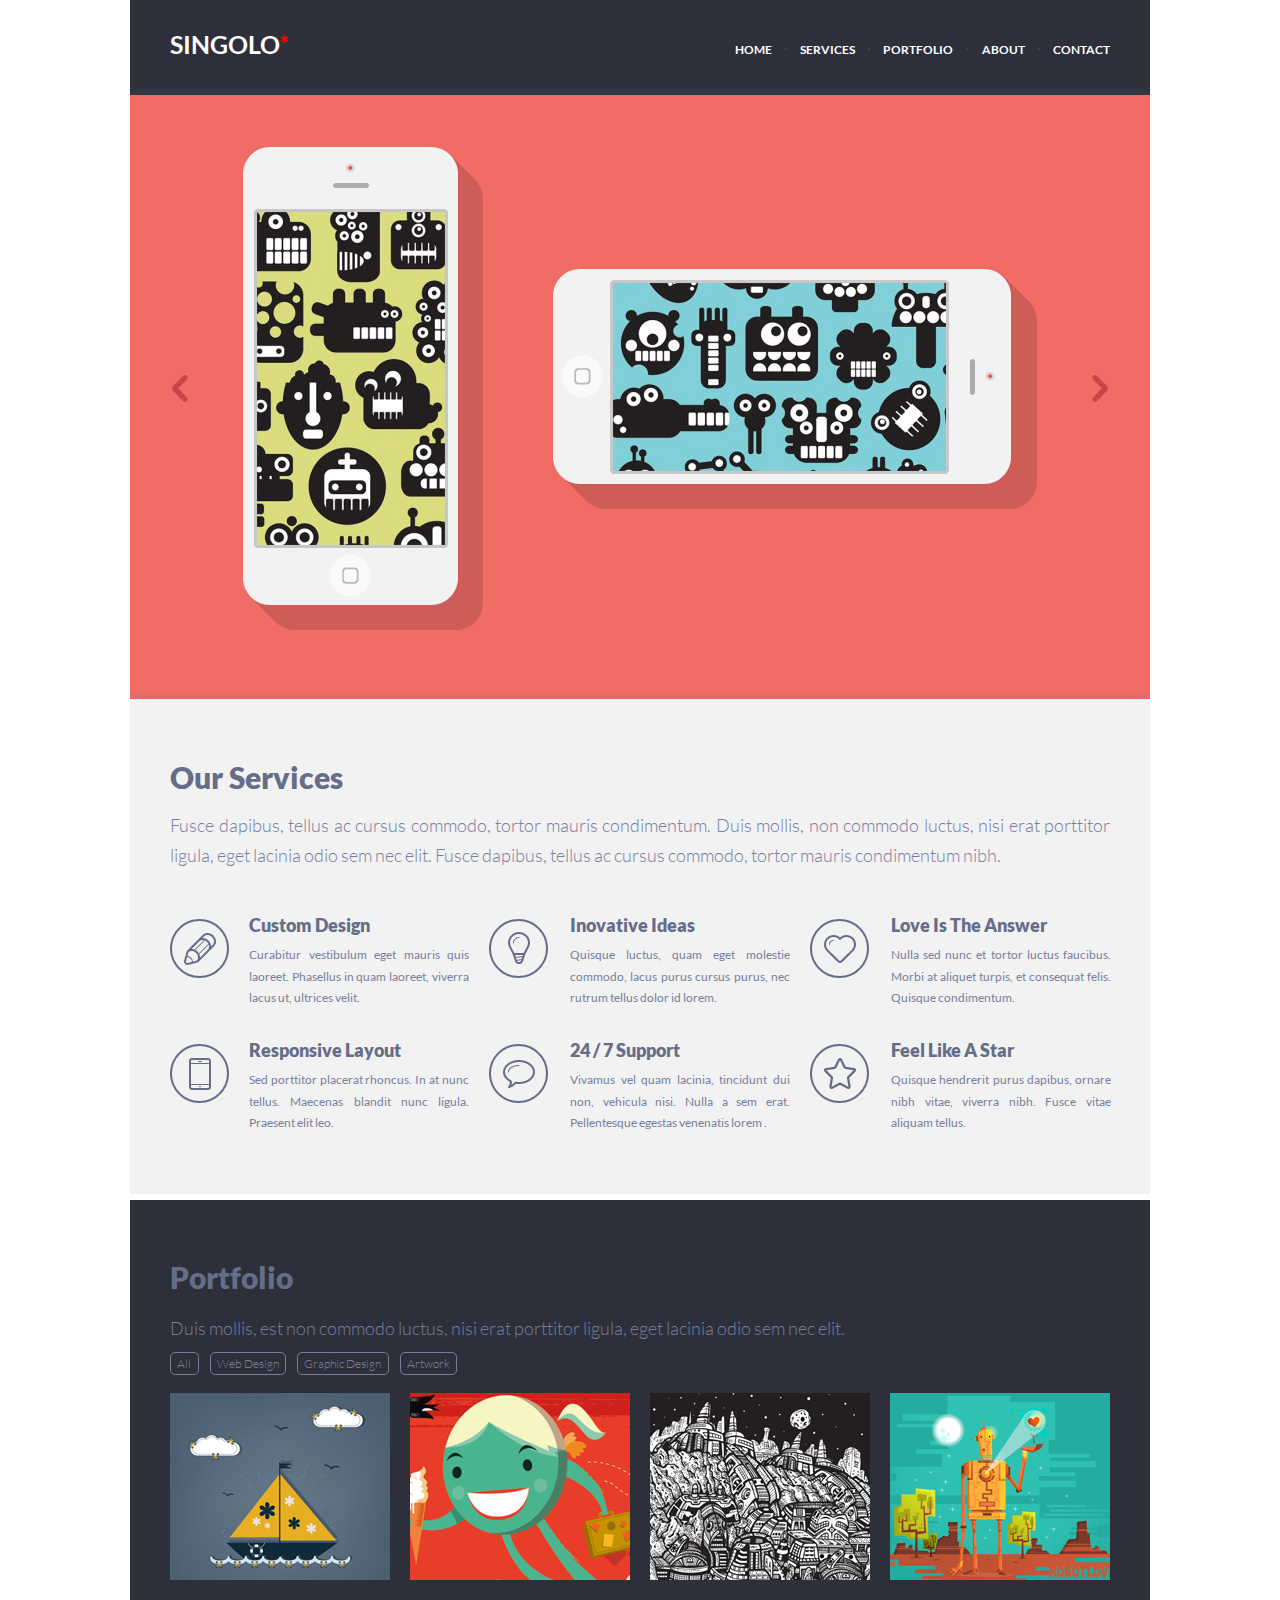
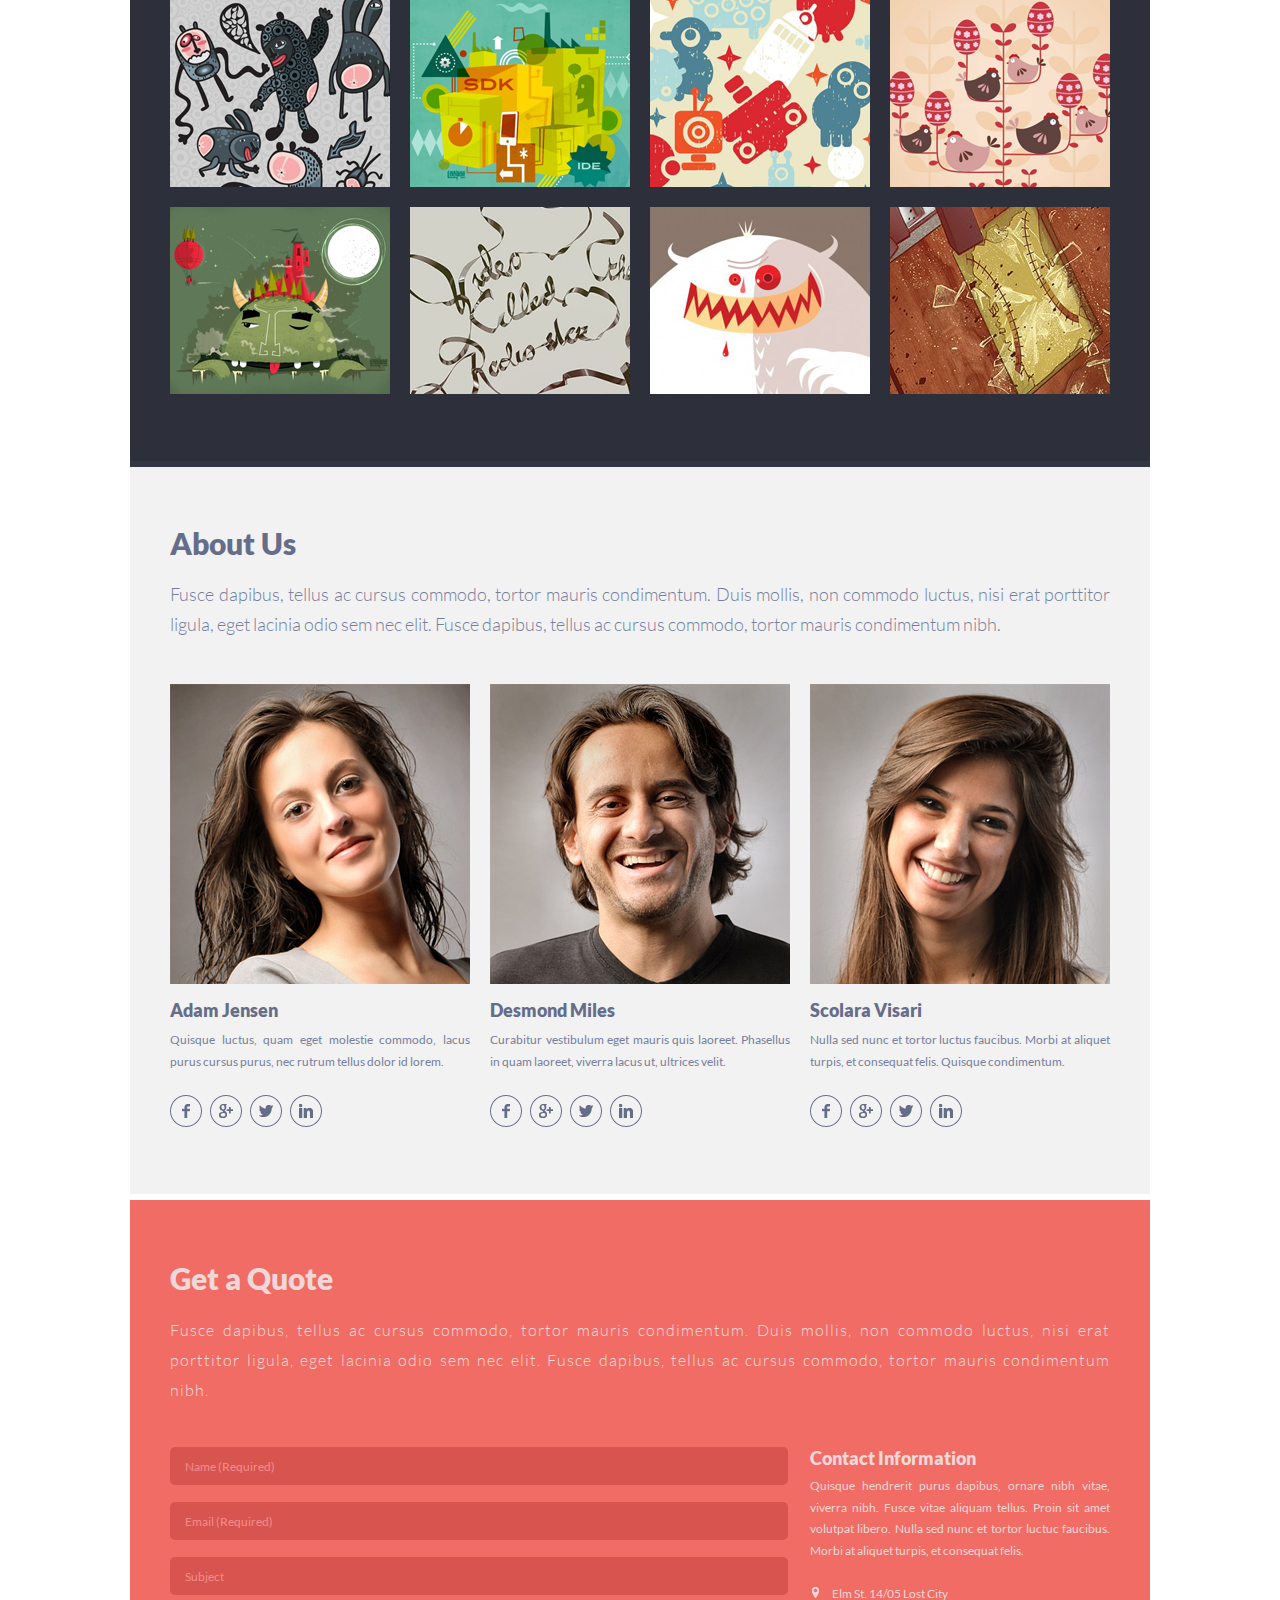
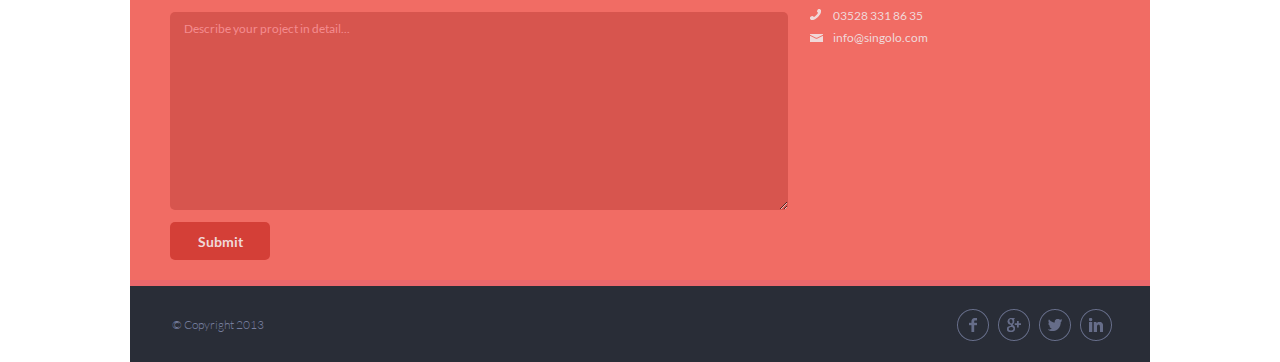
<file: index.html>
<!DOCTYPE html>
<html lang="en">
  <head>
    <meta charset="UTF-8" />
    <meta name="viewport" content="width=device-width, initial-scale=1.0" />
    <title>Document</title>
    <link rel="stylesheet" href="style.css" />
    <link rel="stylesheet" href="fonts.css" />
  </head>
  <body>
    <div class="wrap">
      <div id="anchorHome"></div>
      <div class="headerBg">
        <div class="fixWrap">
          <div class="content">
            <header>
              <!--burger-->
              <div class="burger">
                <div class="burgerMenu">
                  <input id="toggle" type="checkbox" />

                  <label class="burgerBtn" for="toggle">
                    <span></span>
                  </label>
                  <ul class="burgerBox">
                    <div class="logoBurger">
                      <h1>SINGOLO<span class="star">*</span></h1>
                    </div>
                    <li><a class="burgerItem" href="#anchorHome">HOME</a></li>
                    <li>
                      <a class="burgerItem" href="#anchorServices">SERVICES</a>
                    </li>
                    <li>
                      <a class="burgerItem" href="#anchorPortfolio"
                        >PORTFOLIO</a
                      >
                    </li>
                    <li><a class="burgerItem" href="#anchorAbout">ABOUT</a></li>
                    <li>
                      <a class="burgerItem" href="#anchorContact">CONTACT</a>
                    </li>
                  </ul>
                </div>

                <!--burger-->
                <div class="logo">
                  <h1>SINGOLO<span class="star">*</span></h1>
                </div>
              </div>
              <nav>
                <a href="#anchorHome" class="navItem">HOME</a>
                <span class="point">·</span>
                <a href="#anchorServices" class="navItem">SERVICES</a>
                <span class="point">·</span>
                <a href="#anchorPortfolio" class="navItem">PORTFOLIO</a>
                <span class="point">·</span>
                <a href="#anchorAbout" class="navItem">ABOUT</a>
                <span class="point">·</span>
                <a href="#anchorContact" class="navItem">CONTACT</a>
              </nav>
            </header>
          </div>
        </div>
        <div class="polosa"></div>
      </div>
      <div class="mainSlider">
        <div class="sliderBg">
          <div class="sliderContent">
            <div class="slider">
              <img src="assets/img/chev.png" alt="" class="chev1" />
              <img src="assets/img/ver-mob.png" alt="" class="verMob" />

              <img src="assets/img/di-mob.png" alt="" class="diaMob" />
              <img src="assets/img/chev2.png" alt="" class="chev2" />
            </div>
          </div>
        </div>

        <div class="sliderBg2">
          <div class="slider2Content">
            <div class="slider2">
              <img src="assets/img/Slide-2.png" alt="" class="mainImg" />
            </div>
          </div>
        </div>
      </div>
      <!--slider-->

      <div class="polosa2"></div>
      <div id="anchorServices"></div>
      <div class="servicesBg">
        <div class="servicesContent">
          <div class="services">
            <h1>
              Our Services
            </h1>

            <p>
              Fusce dapibus, tellus ac cursus commodo, tortor mauris
              condimentum. Duis mollis, non commodo luctus, nisi erat porttitor
              ligula, eget lacinia odio sem nec elit. Fusce dapibus, tellus ac
              cursus commodo, tortor mauris condimentum nibh.
            </p>
          </div>

          <div class="icons">
            <div class="first">
              <div class="firstWr1">
                <div class="icon1">
                  <img src="assets/img/pencil.png" alt="" />
                </div>

                <div class="iconText1">
                  <h2>Custom Design</h2>
                  <p>
                    Curabitur vestibulum eget mauris quis laoreet. Phasellus in
                    quam laoreet, viverra lacus ut, ultrices velit.
                  </p>
                </div>
              </div>
              <div class="firstWr1">
                <div class="icon">
                  <img src="assets/img/light_.png" alt="" />
                </div>
                <div class="iconText">
                  <h2>Inovative Ideas</h2>
                  <p>
                    Quisque luctus, quam eget molestie commodo, lacus purus
                    cursus purus, nec rutrum tellus dolor id lorem.
                  </p>
                </div>
              </div>
              <div class="firstWr1">
                <div class="icon3">
                  <img src="assets/img/love.png" alt="" />
                </div>
                <div class="iconText">
                  <h2>Love Is The Answer</h2>
                  <p>
                    Nulla sed nunc et tortor luctus faucibus. Morbi at aliquet
                    turpis, et consequat felis. Quisque condimentum.
                  </p>
                </div>
              </div>
            </div>
            <div class="second">
              <div class="firstWr1">
                <div class="icon1">
                  <img src="assets/img/mobile.png" alt="" />
                </div>
                <div class="iconText1">
                  <h2>Responsive Layout</h2>
                  <p>
                    Sed porttitor placerat rhoncus. In at nunc tellus. Maecenas
                    blandit nunc ligula. Praesent elit leo.
                  </p>
                </div>
              </div>
              <div class="firstWr1">
                <div class="icon">
                  <img src="assets/img/Email.png" alt="" />
                </div>
                <div class="iconText">
                  <h2>24 / 7 Support</h2>
                  <p>
                    Vivamus vel quam lacinia, tincidunt dui non, vehicula nisi.
                    Nulla a sem erat. Pellentesque egestas venenatis lorem .
                  </p>
                </div>
              </div>
              <div class="firstWr1">
                <div class="icon3">
                  <img src="assets/img/star.png" alt="" />
                </div>
                <div class="iconText">
                  <h2>Feel Like A Star</h2>
                  <p>
                    Quisque hendrerit purus dapibus, ornare nibh vitae, viverra
                    nibh. Fusce vitae aliquam tellus.
                  </p>
                </div>
              </div>
            </div>
          </div>
        </div>
      </div>
      <!--Services-->
      <div class="polosa3"></div>
      <div id="anchorPortfolio"></div>
      <div class="headerWrap">
        <div class="headerConteiner">
          <div class="headerTexts">
            <h2>Portfolio</h2>
            <p>
              Duis mollis, est non commodo luctus, nisi erat porttitor ligula,
              eget lacinia odio sem nec elit.
            </p>
            <div class="buttons">
              <a href="##" class="butn">All</a>
              <a href="##" class="butn">Web Design</a>
              <a href="##" class="butn">Graphic Design</a>
              <a href="##" class="butn">Artwork</a>
            </div>
          </div>

          <div class="images">
            <img src="assets/img/Project.png" alt="" class="portImg" />
            <img src="assets/img/1.png" alt="" class="portImg" />
            <img src="assets/img/Layer_9.png" alt="" class="portImg" />
            <img src="assets/img/2.png" alt="" class="portImg" />
            <img src="assets/img/3.png" alt="" class="portImg" />
            <img src="assets/img/4.png" alt="" class="portImg" />
            <img src="assets/img/Layer_11.png" alt="" class="portImg" />
            <img src="assets/img/Layer_8.png" alt="" class="portImg" />
            <img src="assets/img/5.png" alt="" class="portImg" />
            <img src="assets/img/6.png" alt="" class="portImg asee" />
            <img src="assets/img/7.png" alt="" class="portImg" />
            <img src="assets/img/8.png" alt="" class="portImg" />
          </div>
        </div>
      </div>
      <!--Portfolio-->
      <div class="strip"></div>
      <div id="anchorAbout"></div>
      <div class="aboutUs">
        <div class="aboutConteiner">
          <div class="textAboutUs">
            <h2>About Us</h2>
            <p>
              Fusce dapibus, tellus ac cursus commodo, tortor mauris
              condimentum. Duis mollis, non commodo luctus, nisi erat porttitor
              ligula, eget lacinia odio sem nec elit. Fusce dapibus, tellus ac
              cursus commodo, tortor mauris condimentum nibh.
            </p>
          </div>

          <div class="imgAboutUs">
            <div>
              <img src="assets/img/photo.png" alt="" class="imgAboutUsItem" />

              <h3>Adam Jensen</h3>
              <p>
                Quisque luctus, quam eget molestie commodo, lacus purus cursus
                purus, nec rutrum tellus dolor id lorem.
              </p>
              <div class="social">
                <a href=""><img src="assets/img/3-layers.png" alt=""/></a>
                <a href=""><img src="assets/img/google.png" alt=""/></a>
                <a href=""><img src="assets/img/twit.png" alt=""/></a>
                <a href=""><img src="assets/img/inst.png" alt=""/></a>
              </div>
            </div>

            <div>
              <img src="assets/img/photo2.png" alt="" class="imgAboutUsItem" />

              <h3>Desmond Miles</h3>
              <p>
                Curabitur vestibulum eget mauris quis laoreet. Phasellus in quam
                laoreet, viverra lacus ut, ultrices velit.
              </p>
              <div class="social">
                <a href=""><img src="assets/img/3-layers.png" alt=""/></a>
                <a href=""><img src="assets/img/google.png" alt=""/></a>
                <a href=""><img src="assets/img/twit.png" alt=""/></a>
                <a href=""><img src="assets/img/inst.png" alt=""/></a>
              </div>
            </div>

            <div>
              <img src="assets/img/photo3.png" alt="" class="imgAboutUsItem" />

              <h3>Scolara Visari</h3>
              <p>
                Nulla sed nunc et tortor luctus faucibus. Morbi at aliquet
                turpis, et consequat felis. Quisque condimentum.
              </p>
              <div class="social">
                <a href=""><img src="assets/img/3-layers.png" alt=""/></a>
                <a href=""><img src="assets/img/google.png" alt=""/></a>
                <a href=""><img src="assets/img/twit.png" alt=""/></a>
                <a href=""><img src="assets/img/inst.png" alt=""/></a>
              </div>
            </div>
          </div>
        </div>
      </div>
      <div class="whiteStrip"></div>
      <!--AboutUs-->
      <div class="bgColor">
        <div class="wrapContent">
          <div class="headerText">
            <h2>Get a Quote</h2>
            <p>
              Fusce dapibus, tellus ac cursus commodo, tortor mauris
              condimentum. Duis mollis, non commodo luctus, nisi erat porttitor
              ligula, eget lacinia odio sem nec elit. Fusce dapibus, tellus ac
              cursus commodo, tortor mauris condimentum nibh.
            </p>
          </div>
          <div class="formContent">
            <form action="" class="form">
              <input
                name="text"
                type="text"
                placeholder="Name (Required)"
                required
                class="input"
              />
              <input
                name="email"
                type="email"
                placeholder="Email (Required)"
                required
                class="input"
              />
              <input
                class="input"
                name="subject"
                type="text"
                placeholder="Subject"
              />
              <textarea
                name="textarea"
                cols="30"
                rows="10"
                placeholder="Describe your project in detail..."
              ></textarea>

              <input class="btn input" type="submit" value="Submit" />
            </form>

            <div class="formText">
              <h3>Contact Information</h3>
              <p>
                Quisque hendrerit purus dapibus, ornare nibh vitae, viverra
                nibh. Fusce vitae aliquam tellus. Proin sit amet volutpat
                libero. Nulla sed nunc et tortor luctuc faucibus. Morbi at
                aliquet turpis, et consequat felis.
              </p>
              <div class="contacts">
                <p>
                  <img
                    src="assets/img/location.png"
                    alt=""
                    class="locationimg"
                  />
                  Elm St. 14/05 Lost City
                </p>
                <p>
                  <img src="assets/img/phone.png" alt="" class="phoneImg" />
                  <a href="tel:035283318635" type="tel">03528 331 86 35</a>
                </p>
                <p>
                  <img src="assets/img/mail.png" alt="" class="mailImg" />
                  <a href="mailto:info@singolo.com" type="mail"
                    >info@singolo.com</a
                  >
                </p>
              </div>
            </div>
          </div>
        </div>
      </div>
      <div id="anchorContact"></div>
      <div class="polosa2"></div>
      <!--GetAQuote-->
      <div class="foot">
        <footer>
          <p>© Copyright 2013</p>
          <div class="imgas">
            <a href=""><img src="assets/img/3-layers.png" alt=""/></a>
            <a href=""><img src="assets/img/google.png" alt=""/></a>
            <a href=""><img src="assets/img/twit.png" alt=""/></a>
            <a href=""><img src="assets/img/inst.png" alt=""/></a>
          </div>
        </footer>
      </div>
      <!--Footer-->
      <div id="modalWindow" class="modal">
        <div class="modalContent">
          <div class="modalConteiner"></div>
          <button class="ok">OK</button>
        </div>
      </div>
    </div>
    <script src="script.js"></script>
  </body>
</html>
</file>
<file: style.css>
* {
  margin: 0;
  padding: 0;
}
html {
  scroll-behavior: smooth;
}

.wrap {
  margin: 0 auto;
  width: 1020px;
}
.headerBg {
  background-color: #2d303a;
  position: fixed;
  width: 1020px;
  z-index: 999999;
}
.content {
  width: 940px;
  margin: 0 auto;
}

header {
  display: flex;
  justify-content: space-between;
  /* margin-left: 40px; */

  align-items: center;
  /* height: 89px; */
  color: #414556;
  padding: 40px 0 31px;
}

.logo h1 {
  color: #ffffff;
  font-family: "Lato Bold";
  font-size: 25px;
  line-height: 6.32px;
}
.logo {
  margin-bottom: 9px;
}
header a {
  text-decoration: none;
  color: #ffffff;
  font-family: "Lato Bold";
  font-size: 12px;
  line-height: 6.32px;
}

.polosa {
  height: 6px;
  background-color: #323746;
}

.point {
  padding: 7.5px;
}
.star {
  color: red;
}

nav a:hover {
  color: #f06c64;
}

.active:active {
  color: #f06c64;
}

.active {
  color: #f06c64;
}

.mainSlider {
  display: flex;
  overflow: hidden;
}
.sliderBg {
  padding-top: 96px;
  background-color: #f06c64;
}
.slider {
  display: flex;
  justify-content: center;
  align-items: center;
  padding: 51px 0 60px;
}
.sliderContent {
  width: 1020px;
  margin: 0 auto;
  /* padding-left: 80px; */
}

.sliderBg2 {
  padding-top: 96px;
  background-color: #648bf0;
}
.chev1 {
  right: 55px;
  position: relative;
  z-index: 999;
}
.chev2 {
  left: 55px;
  position: relative;
  z-index: 999;
}
.chev1:hover {
  cursor: pointer;
  transform: scale(1.2);
  transition: 0.3s;
}
.chev2:hover {
  cursor: pointer;
  transform: scale(1.2);
  transition: 0.3s;
}

.slider2 {
  display: flex;
  justify-content: center;
  align-items: center;
  padding: 51px 0 60px;
}
.slider2Content {
  width: 1020px;
  margin: 0 auto;
}

.sliderAnim {
  transform: translateX(-1020px);
  transition: 1.5s;
}
.sliderAnim2 {
  transform: translateX(-2040px);
  transition: 1.5s;
}
.sliderAnim3 {
  transform: translateX(1020px);
  transition: 1.5s;
}

.verMob {
  margin-right: 60px;
}

.diaMob {
  margin-left: 10px;
}
.polosa2 {
  height: 6px;
  background-color: #ea676b;
}
/* Slider */

.servicesBg {
  padding-top: 60px;
  background-color: #f2f2f2;
}

.servicesContent {
  width: 940px;
  margin: 0 auto;
}

.services {
  padding-bottom: 44px;
}
.services h1 {
  color: #666d89;
  font-family: "Lato Black";
  font-size: 30px;
}

.services p {
  color: #767e9e;
  font-family: "Lato Light";
  font-size: 18px;
  margin-top: 15px;
  line-height: 30px;

  text-align: justify;
}

.first {
  display: flex;
}
.firstWr1 {
  display: flex;
}
.second {
  margin-top: 30px;
  display: flex;
  padding-bottom: 60px;
}

.icons h2 {
  color: #666d89;
  font-family: "Lato Black";
  font-size: 18px;
}

.icons p {
  color: #767e9e;
  font-family: "Lato Regular";
  font-size: 12px;
  line-height: 21.56px;
  margin-top: 8px;
  text-align: justify;
  overflow-y: hidden;
  /* width: 225px; */
  height: 65px;
}

.iconText {
  width: 220px;

  margin-left: 22px;
}
.iconText1 {
  width: 220px;

  margin-left: 20px;
}

.icon {
  margin-left: 20px;
  margin-top: 5px;
}

.icon1 {
  margin-top: 5px;
}
.icon3 {
  margin-left: 20px;
  margin-top: 5px;
}

.polosa3 {
  height: 6px;
  background-color: #ffffff;
}

/* Services */

.imgAboutUs h3 {
  font-family: "Lato Black";
  color: #666d89;
  font-size: 18px;
  white-space: nowrap;
  overflow-x: hidden;

  width: 300px;
}

.textAboutUs h2 {
  font-family: "Lato Black";
  color: #666d89;
  font-size: 30px;
}

.headerTexts {
  padding-bottom: 21px;
  padding-top: 59px;
}
.headerTexts p {
  margin-bottom: 15px;
  font-family: "Lato Light";
  color: #767e9e;
  font-size: 18px;
}
.headerTexts h2 {
  padding-bottom: 22px;
  font-family: "Lato Black";
  color: #666d89;
  font-size: 30px;
}

.butn {
  font-family: "Lato Light";
  text-decoration: none;
  color: #767e9e;
  font-size: 12px;
  border: 1px solid;
  border-radius: 5px;
  padding: 3px 6.3px;
  margin-right: 7px;
  transition: 0.3s;
}

.butn:hover {
  color: white;
}
.activeBtn {
  color: white;
}

.headerWrap {
  background-color: #2d303a;
  display: flex;
  justify-content: center;
}

.images {
  display: flex;
  flex-wrap: wrap;
  justify-content: space-between;
  padding-bottom: 47px;
}

.images img:nth-child(n + 13) {
  display: none;
}
.images img {
  margin-bottom: 20px;
}

.strip {
  background-color: #323746;
  height: 6px;
}
/* Portfolio*/
.headerConteiner {
  width: 940px;
}
.aboutConteiner {
  width: 940px;
}
.aboutUs {
  background-color: #f2f2f2;
  padding-top: 58px;
  display: flex;
  justify-content: center;
}
.imgAboutUs {
  display: flex;
  word-wrap: none;
}
.imgAboutUs p {
  font-family: "Lato Regular";
  font-size: 12px;
  margin-top: 8px;
  padding-bottom: 23px;
  color: #767e9e;
  line-height: 21.56px;
  text-align: justify;
  width: 300px;
}
.imgAboutUs img {
  margin-right: 20px;
  margin-bottom: 11px;
}

.textAboutUs p {
  margin-top: 18px;
  margin-bottom: 45px;
  font-family: "Lato Light";
  color: #767e9e;
  font-size: 18px;
  line-height: 30px;
  text-align: justify;
}

.social img {
  margin-right: 4px;
  transition: 0.3s;
  /* padding-bottom: 43px; */
  padding-bottom: 52px;
}
.social img:hover {
  transform: scale(1.2);
}

.whiteStrip {
  height: 6px;
  background-color: white;
}

/* About Us */

.headerText h2 {
  font-family: "Lato Black";
  color: #f0d8d9;
  font-size: 30px;
  padding-bottom: 19px;
}

.formText h3 {
  font-family: "Lato Black";
  color: #f0d8d9;
  font-size: 18px;
  margin-bottom: 6px;
}

.wrapContent {
  width: 940px;
}
.bgColor {
  background-color: #f16c64;

  display: flex;
  justify-content: center;
  padding-top: 60px;

  /* padding-bottom: 20px; */
}

.headerText {
  padding-bottom: 42px;
}

.headerText p {
  line-height: 30px;
  font-family: "Lato Light";
  letter-spacing: 1px;
  color: #f0d8d9;
  text-align: justify;
}

.formContent {
  display: flex;
  padding-bottom: 3px;
}

.form {
  display: flex;
  flex-direction: column;
}

.formText {
  margin-left: 22px;
}

.formText p {
  font-size: 12px;
  line-height: 21.56px;
  font-family: "Lato Regular";
  color: #f0d8d9;
  text-align: justify;
}

::placeholder {
  color: #f48c8f;
  font-family: "Lato Regular";
  font-size: 12px;
  /* line-height: 21.56px; */
}

.input {
  margin-bottom: 17px;
  width: 603px;
  height: 38px;
  background-color: #d7554e;
  outline: none;
  border: none;
  border-radius: 5px;
  padding-left: 15px;
  color: #99312c;
}

textarea {
  background-color: #d7554e;
  border: none;
  border-radius: 5px;
  height: 180px;
  padding: 9px 14px;
}

.contacts {
  margin-top: 22px;
}
.contacts a {
  text-decoration: none;
  color: #f0d8d9;
}

.locationimg {
  margin-left: 2px;
  padding-right: 11px;
}
.phoneImg {
  padding-right: 10px;
}
.mailImg {
  padding-right: 8px;
}
/*Get a quote */
.foot {
  background-color: #292d37;
}

footer {
  width: 940px;
  display: flex;
  justify-content: space-between;
  align-items: center;
  margin-left: 42px;
  height: 76px;
}

footer p {
  font-family: "Lato Light";
  color: #767e9e;
  font-size: 12px;
}

.imgas img {
  margin-top: 5px;
  margin-left: 5px;
  transition: 0.3s;
}

.imgas img:hover {
  transform: scale(1.2);
}

.btn {
  width: 100px;
  margin-top: 12px;
  background: #d43f37;
  font-family: "Lato Bold";
  font-size: 14px;
  font-weight: 500;
  color: #f0d8d9;
  border: none;
  padding-left: 0;
  cursor: pointer;
  border-radius: 5px;
}

.btn:hover {
  background-color: #e03830;
  transition: 0.5s;
  transform: scale(1.1);
}
/* Footer */
.modal {
  display: none;
  position: fixed;
  padding-top: 300px;
  left: 0;
  top: 0;
  width: 100%;
  height: 100%;
  background-color: rgba(0, 0, 0, 0.5);
}

.modalContent {
  background-color: #f2f2f2;
  margin: 0 auto;

  padding: 20px;
  width: 40%;
  overflow: hidden;
  border: 4px solid #8e91a0e1;
  border-radius: 10px;
}

.ok {
  color: white;
  border: none;
  border-radius: 5px;
  background-color: #d43f37;
  padding: 8px 16px;
  font-size: 14px;
  margin-top: 10px;
}

.ok:hover {
  transition: 0.5s;
  transform: scale(1.1);
  text-decoration: none;
  cursor: pointer;
}
/* modal*/

@media (max-width: 785px) {
  .wrap {
    width: 785px;
  }

  header {
    width: 690px;
  }
  .headerBg {
    width: 785px;
  }
  .logo {
    margin-left: 40px;
  }
  .sliderContent {
    width: 785px;
  }
  .slider2Content {
    width: 785px;
  }
  .verMob {
    height: 362px;
  }
  .diaMob {
    height: 182px;
  }
  .mainImg {
    height: 362px;
  }
  .chev1 {
    right: 35px;
  }
  .chev2 {
    left: 35px;
  }
  .sliderAnim {
    transform: translateX(-785px);
  }
  .servicesContent {
    width: 690px;
  }
  .first {
    flex-direction: column;
  }

  .second {
    flex-direction: column;
    margin: 0;
  }
  .icons {
    display: flex;
    justify-content: space-around;
  }
  .icon,
  .icon1,
  .icon3 {
    margin-left: 0;
  }
  .firstWr1 {
    margin-bottom: 40px;
  }

  .headerConteiner {
    width: 690px;
  }
  .aboutConteiner {
    width: 690px;
  }
  .imgAboutUsItem {
    width: 220px;
  }
  .imgAboutUs p {
    width: 220px;
  }
  .imgAboutUs h3 {
    width: auto;
  }
  .wrapContent {
    width: 690px;
  }
  .input {
    width: 442px;
  }
  .btn {
    width: 100px;
  }
  footer {
    width: 690px;
  }
}

@media (max-width: 375px) {
  .wrap {
    width: 375px;
  }
  .headerBg {
    width: 375px;
  }
  nav {
    display: none;
  }

  .logo {
    padding-left: 100px;
    padding-top: 10px;
    /* padding-top: 20px; */
    /* padding-bottom: 20px; */
  }
  .images img:nth-child(n + 9) {
    display: none;
  }
  header {
    width: 314px;
    padding: 0;
  }
  .sliderContent {
    width: 375px;
  }
  .slider2Content {
    width: 375px;
  }
  .sliderBg,
  .sliderBg2 {
    padding-top: 30px;
  }
  .slider,
  .slider2 {
    padding-bottom: 20px;
  }
  .verMob {
    height: 178px;
    margin-right: 0;
  }

  .diaMob {
    height: 90px;
  }
  .mainImg {
    height: 178px;
  }
  .sliderAnim {
    transform: translateX(-375px);
  }
  .chev1 {
    right: 25px;
  }
  .chev2 {
    left: 25px;
  }
  .servicesContent {
    width: 314px;
  }
  .icons {
    flex-direction: column;
  }
  .headerConteiner {
    width: 314px;
  }
  .images {
    justify-content: space-around;
  }
  .images img {
    width: 140px;
  }
  .aboutConteiner {
    width: 314px;
  }
  .imgAboutUs {
    display: flex;
    flex-direction: column;
    align-items: center;
    margin-left: 17px;
  }
  .imgAboutUsItem {
    width: 314px;
  }
  .wrapContent {
    width: 314px;
    /* display: flex;
    flex-direction: column; */
  }
  .formContent {
    display: flex;
    flex-direction: column;
    padding-bottom: 40px;
  }
  .input {
    width: 315px;
  }
  textarea {
    width: 300px;
  }
  footer {
    width: 314px;
  }
  .btn {
    width: 330px;
  }
  .fixWrap {
    height: 60px;
  }
  footer p {
    display: none;
  }
  .imgas {
    margin-left: 70px;
  }
}
/* Media */

@media (min-width: 376px) {
  .burgerMenu {
    display: none;
  }
}

#toggle {
  opacity: 0;
}

.burgerBtn {
  display: flex;
  top: 30px;
  position: fixed;
  left: 25px;
  width: 26px;
  height: 26px;
  cursor: pointer;
  z-index: 1;
}
.logoBurger {
  position: absolute;
  top: 30px;
  left: 100px;
}
.logoBurger h1 {
  color: #ffffff;
  font-family: "Lato Bold";
  font-size: 25px;
  line-height: 6.32px;
}

.burgerBtn > span,
.burgerBtn > span::before,
.burgerBtn > span::after {
  display: block;
  position: absolute;
  width: 100%;
  height: 2px;
  background-color: white;
}
.burgerBtn > span::before {
  content: "";
  top: -8px;
}
.burgerBtn > span::after {
  content: "";
  top: 8px;
}

.burgerBox {
  display: block;
  position: fixed;
  visibility: hidden;
  top: 0;
  left: -100%;
  width: 260px;
  height: 100%;
  margin: 0;
  padding: 200px 0;
  list-style: none;
  text-align: center;
  background-color: #2d303a;
  box-shadow: 120px 0 0 rgba(0, 0, 0, 0.6);
}

.burgerItem {
  display: block;
  padding: 25px 24px;
  font-family: "Roboto", sans-serif;
  font-size: 20px;
  font-weight: 600;
  text-decoration: none;
  text-align: left;
  margin-left: 60px;
}

.burgerItem:hover {
  color: #f06c64;
}

#toggle:checked ~ .burgerBtn > span {
  transform: rotate(45deg);
}
#toggle:checked ~ .burgerBtn > span::before {
  top: 0;
  transform: rotate(0);
}
#toggle:checked ~ .burgerBtn > span::after {
  top: 0;
  transform: rotate(90deg);
}
#toggle:checked ~ .burgerBox {
  visibility: visible;
  left: 0;
}

.burgerBtn > span,
.burgerBtn > span::before,
.burgerBtn > span::after {
  transition-duration: 0.25s;
}
.burgerBox {
  transition-duration: 0.25s;
}
.burgerItem {
  transition-duration: 0.25s;
}
/* burger*/
</file>
<file: fonts.css>
@font-face {
	font-family: 'Lato Regular';
	src: url('assets/fonts/Lato-Regular.ttf') format('truetype');
}

@font-face {
	font-family: 'Lato Black';
	src: url('assets/fonts/Lato-Black.ttf') format('truetype');
}
@font-face {
	font-family: 'Lato Bold';
	src: url('assets/fonts/Lato-Bold.ttf') format('truetype');
}

@font-face {
	font-family: 'Lato Light';
	src: url('assets/fonts/Lato-Light.ttf') format('truetype');
}
</file>
